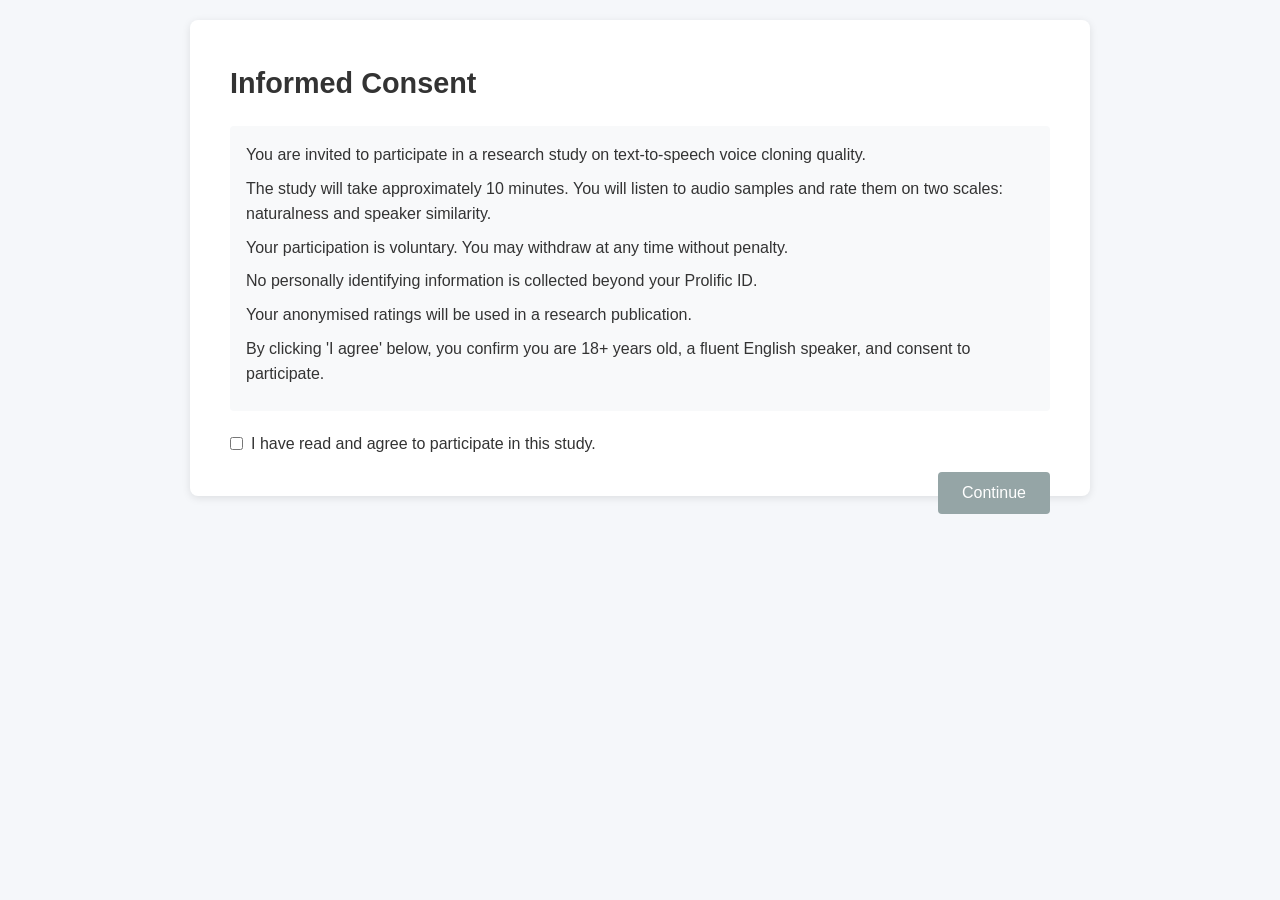
<file: index.html>
<!DOCTYPE html>
<html lang="en">
<head>
    <meta charset="UTF-8">
    <meta name="viewport" content="width=device-width, initial-scale=1.0">
    <title>Voice Cloning Listening Study</title>
    <link rel="stylesheet" href="css/style.css">
</head>
<body>
    <div id="app">
        <div id="page-container"></div>
    </div>
    <script src="js/mushra.js"></script>
    <script>
        fetch('configs/study.json')
            .then(r => r.json())
            .then(config => {
                const app = new MushraStudy(config);
                app.start();
            });
    </script>
</body>
</html>
</file>
<file: css/style.css>
* { box-sizing: border-box; margin: 0; padding: 0; }

body {
    font-family: -apple-system, BlinkMacSystemFont, 'Segoe UI', Roboto, sans-serif;
    background: #f5f7fa;
    color: #333;
    line-height: 1.6;
    padding: 20px;
}

#app {
    max-width: 900px;
    margin: 0 auto;
}

#page-container {
    background: #fff;
    border-radius: 8px;
    box-shadow: 0 2px 8px rgba(0,0,0,0.1);
    padding: 40px;
}

h1 { font-size: 1.8rem; margin-bottom: 16px; }
h2 { font-size: 1.4rem; margin-bottom: 12px; color: #2c3e50; }
h3 { font-size: 1.1rem; margin-bottom: 8px; }

p, li { margin-bottom: 8px; }
ul { padding-left: 20px; }

.btn {
    display: inline-block;
    padding: 12px 24px;
    background: #3498db;
    color: #fff;
    border: none;
    border-radius: 4px;
    font-size: 1rem;
    cursor: pointer;
    margin-top: 16px;
}
.btn:hover { background: #2980b9; }
.btn:disabled { background: #95a5a6; cursor: not-allowed; }

.btn-next { float: right; }

/* Screening */
.screening-question {
    margin-bottom: 20px;
    padding: 16px;
    background: #f8f9fa;
    border-radius: 4px;
}
.screening-question label { display: block; margin-bottom: 4px; font-weight: 500; }
.screening-question select, .screening-question input {
    width: 100%;
    padding: 8px;
    border: 1px solid #ddd;
    border-radius: 4px;
    font-size: 1rem;
}

/* Headphone check */
.headphone-check {
    text-align: center;
    padding: 20px;
}
.headphone-check .options { margin-top: 16px; }
.headphone-check .options button {
    margin: 8px;
    padding: 10px 20px;
    border: 2px solid #3498db;
    background: #fff;
    border-radius: 4px;
    cursor: pointer;
    font-size: 1rem;
}
.headphone-check .options button:hover { background: #ecf0f1; }

/* MUSHRA trial */
.trial-container { margin-top: 20px; }

.reference-player {
    background: #eaf2f8;
    padding: 16px;
    border-radius: 4px;
    margin-bottom: 20px;
    text-align: center;
}
.reference-player audio { width: 100%; max-width: 400px; }

.condition-row {
    display: flex;
    align-items: center;
    padding: 12px 16px;
    margin-bottom: 8px;
    background: #f8f9fa;
    border-radius: 4px;
    gap: 16px;
}
.condition-row .label {
    min-width: 80px;
    font-weight: 500;
    font-size: 0.9rem;
}
.condition-row audio { flex: 0 0 200px; height: 32px; }
.condition-row .slider-container { flex: 1; display: flex; align-items: center; gap: 8px; }
.condition-row input[type="range"] { flex: 1; }
.condition-row .value { min-width: 30px; text-align: right; font-weight: 600; }

.scale-labels {
    display: flex;
    justify-content: space-between;
    font-size: 0.75rem;
    color: #666;
    padding: 0 96px 0 296px;
    margin-bottom: 16px;
}

.scale-header {
    font-weight: 600;
    margin-top: 24px;
    margin-bottom: 8px;
    color: #2c3e50;
}

/* Progress */
.progress-bar {
    width: 100%;
    height: 6px;
    background: #ecf0f1;
    border-radius: 3px;
    margin-bottom: 20px;
}
.progress-bar .fill {
    height: 100%;
    background: #3498db;
    border-radius: 3px;
    transition: width 0.3s;
}

/* Completion */
.completion { text-align: center; padding: 40px 20px; }
.completion h1 { color: #27ae60; }
.completion .code {
    display: inline-block;
    margin-top: 16px;
    padding: 12px 24px;
    background: #ecf0f1;
    border-radius: 4px;
    font-size: 1.4rem;
    font-family: monospace;
    letter-spacing: 2px;
}

/* Warning */
.warning {
    background: #ffeaa7;
    border-left: 4px solid #fdcb6e;
    padding: 12px 16px;
    margin: 12px 0;
    border-radius: 0 4px 4px 0;
}

.error-msg {
    color: #e74c3c;
    font-size: 0.9rem;
    margin-top: 4px;
}
</file>
